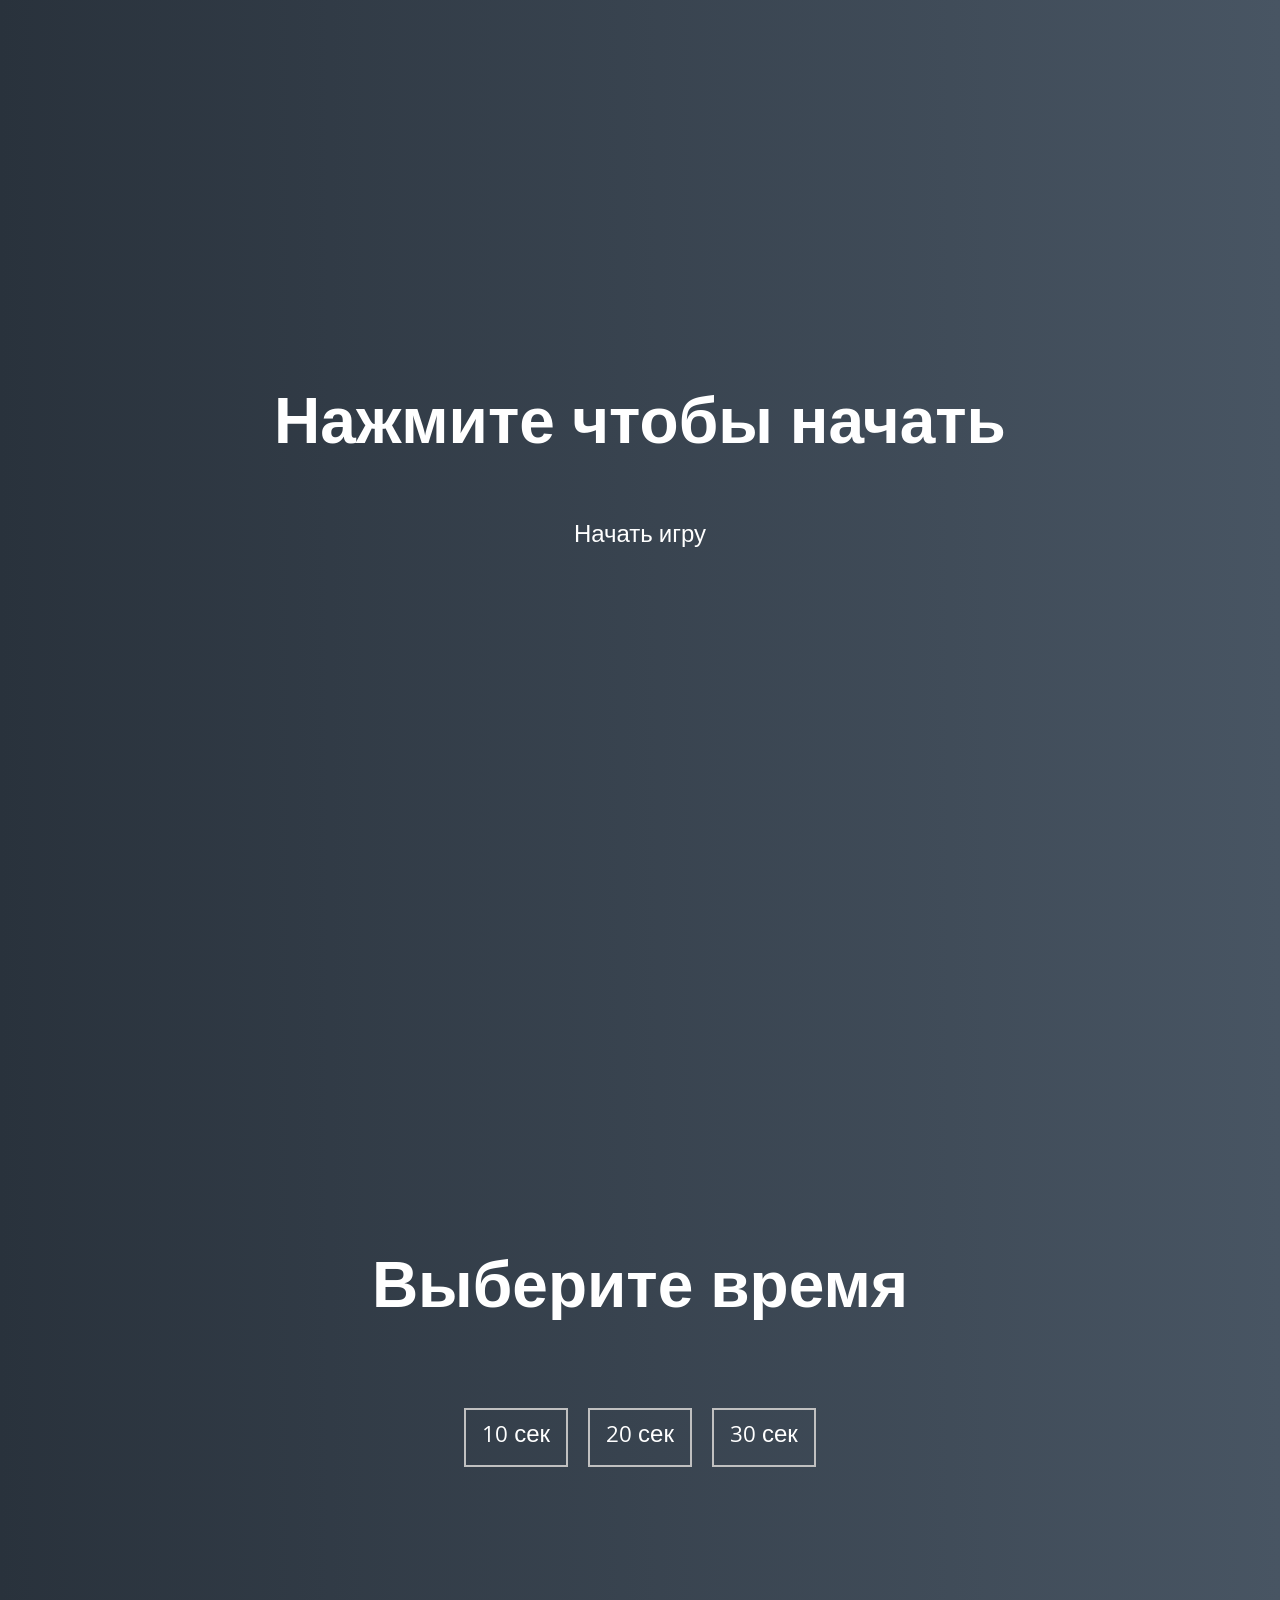
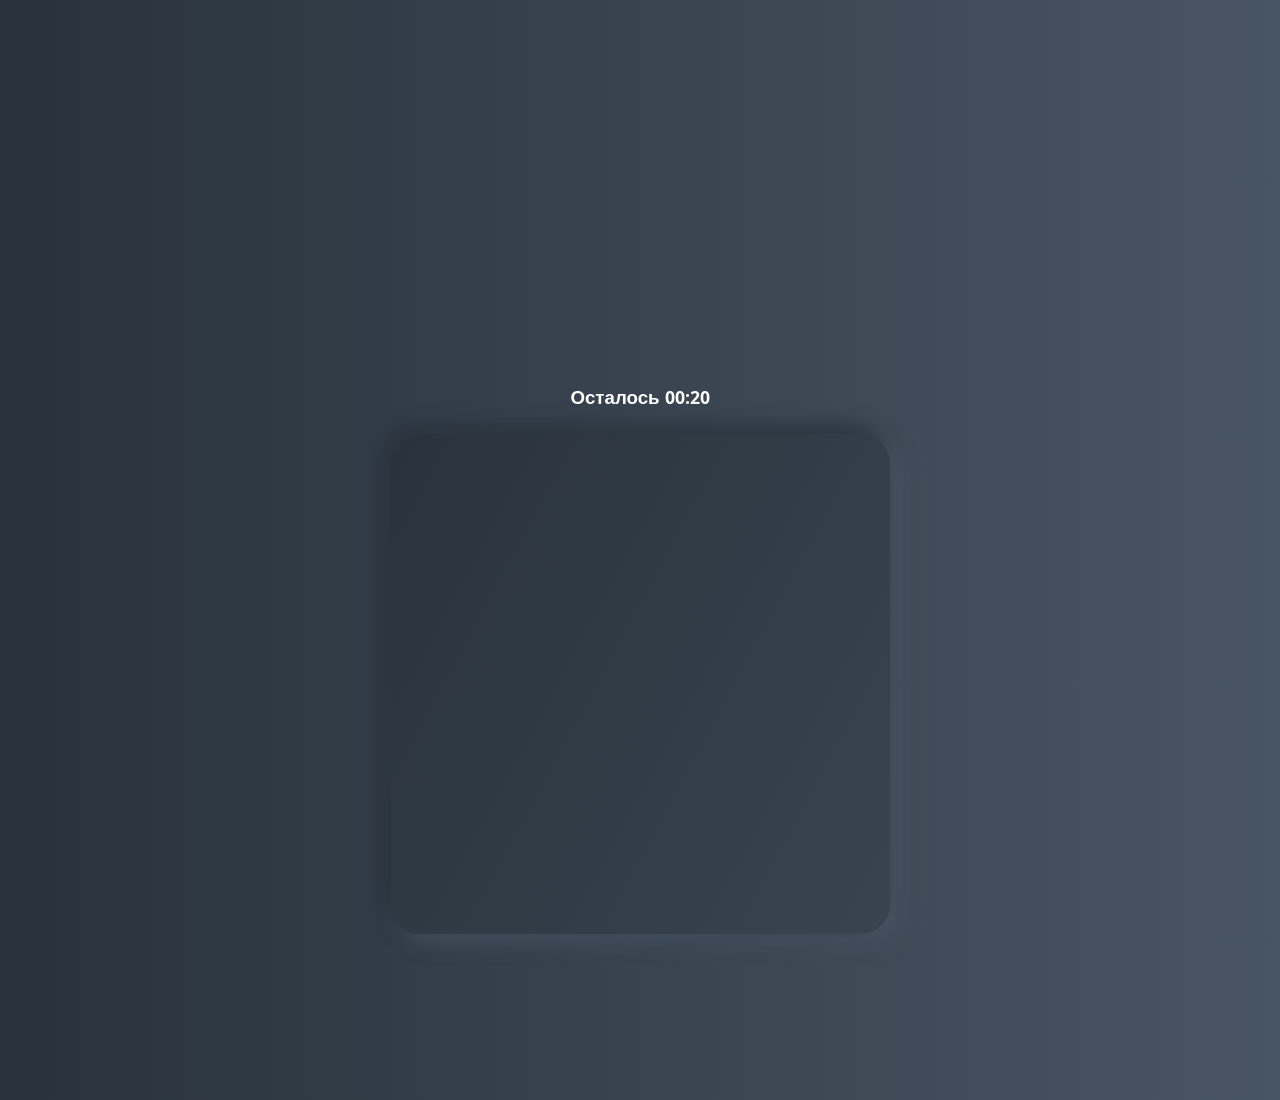
<file: Projects/Aim Training/index.html>
<!DOCTYPE html>
<html lang="en">
<head>
    <meta charset="UTF-8" />
    <meta name="viewport" content="width=device-width, initial-scale=1.0" />
    <link rel="stylesheet" href="style.css" />
    <title>Aim Training</title>
</head>
<body>
<div class="screen">
    <h1>Нажмите чтобы начать</h1>
    <a href="#" class="start" id="start">Начать игру</a>
</div>

<div class="screen">
    <h1>Выберите время</h1>
    <ul class="time-list">
        <li><button class="time-btn" data-time="10">10 сек</button></li>
        <li><button class="time-btn" data-time="20">20 сек</button></li>
        <li><button class="time-btn" data-time="30">30 сек</button></li>
    </ul>
</div>

<div class="screen">
    <h3>Осталось <span id="time">00:20</span></h3>
    <div class="board" id="board"></div>
</div>

    <script src="project.js"></script>
</body>
</html>
</file>
<file: Projects/Aim Training/style.css>
@import url("https://fonts.googleapis.com/css?family=Khula&display=swap");

* {
    box-sizing: border-box;
}

body {
    color: #fff;
    font-family: "Khula", sans-serif;
    height: 100vh;
    overflow: hidden;
    margin: 0;
    text-align: center;
}

a {
    color: #fff;
    text-decoration: none;
}

a:hover {
    color: #16d9e3;
}

.start {
    font-size: 1.5rem;
}

h1 {
    line-height: 1.4;
    font-size: 4rem;
}

.screen {
    display: flex;
    flex-direction: column;
    align-items: center;
    justify-content: center;
    height: 100vh;
    width: 100vw;
    transition: margin 0.5s ease-out;
    background: linear-gradient(90deg, #29323c 0%, #485563 100%);
}

.screen.up {
    margin-top: -100vh;
}

.time-list {
    display: flex;
    flex-wrap: wrap;
    justify-content: center;
    list-style: none;
    padding: 0;
}

.time-list li {
    margin: 10px;
}

.time-btn {
    background-color: transparent;
    border: 2px solid #c0c0c0;
    color: #fff;
    cursor: pointer;
    font-family: inherit;
    padding: 0.5rem 1rem;
    font-size: 1.5rem;
}

.time-btn:hover {
    border: 2px solid #16d9e3;
    color: #16d9e3;
}

.hide {
    opacity: 0;
}

.primary {
    color: #16d9e3;
}

.board {
    display: flex;
    justify-content: center;
    align-items: center;
    position: relative;
    width: 500px;
    height: 500px;
    background: linear-gradient(118.38deg, #29323c -4.6%, #485563 200.44%);
    box-shadow: -8px -8px 20px #2a333d, 10px 7px 20px #475462;
    border-radius: 30px;
    overflow: hidden;
}

.circle {
    background: linear-gradient(90deg, #16d9e3 0%, #30c7ec 47%, #46aef7 100%);
    position: absolute;
    border-radius: 50%;
    cursor: pointer;
}
</file>
